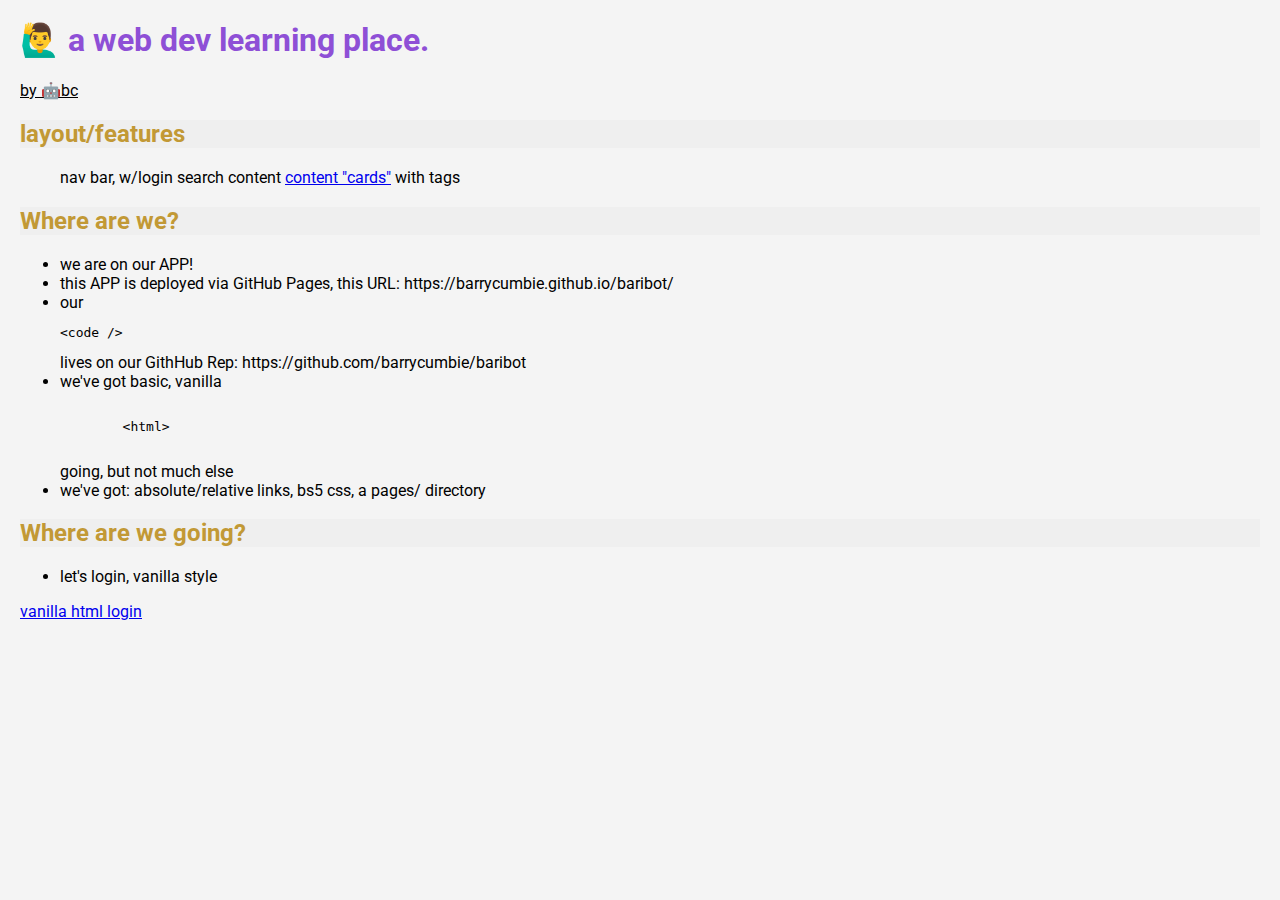
<file: index.html>
<!DOCTYPE html>
<html lang="en">

<head>
  <meta charset="UTF-8">
  <meta name="viewport" content="width=device-width, initial-scale=1.0">
  <title>bear🤖</title>

  <link href="https://cdn.jsdelivr.net/npm/bootstrap@5.0.2/dist/css/bootstrap.min.css" rel="stylesheet" integrity="sha384-EVSTQN3/azprG1Anm3QDgpJLIm9Nao0Yz1ztcQTwFspd3yD65VohhpuuCOmLASjC" crossorigin="anonymous">

  <link href="styles/bear-style.css"  rel="stylesheet" >
  
</head>

<body>

  <h1>🙋‍♂️ a web dev learning place.</h1>
  <p id="author">by 🤖bc</p>

  <h2>layout/features</h2>
  <ul class="inlineList">
    <li>nav bar, w/login</li>
    <li>search</li>
    <li>content <a href="pages/content.html">content "cards"</a> with tags</li>
  </ul>

  <h2>Where are we?</h2>
  <ul>
    <li>we are on our APP!</li>
    <li>this APP is deployed via GitHub Pages, this URL: https://barrycumbie.github.io/baribot/</li>
    <li>our <xmp><code /></xmp> lives on our GithHub Rep: https://github.com/barrycumbie/baribot</li>
    <li>we've got basic, vanilla <xmp>
        <html>
      </xmp> going, but not much else
    <li>we've got: absolute/relative links, bs5 css, a pages/ directory</li>
  </ul>

  <h2>Where are we going?</h2>
  <ul>
    <li>let's login, vanilla style</li>
  </ul>

  <a href="pages/vanilla-login.html">vanilla html login</a>


</body>

</html>
</file>
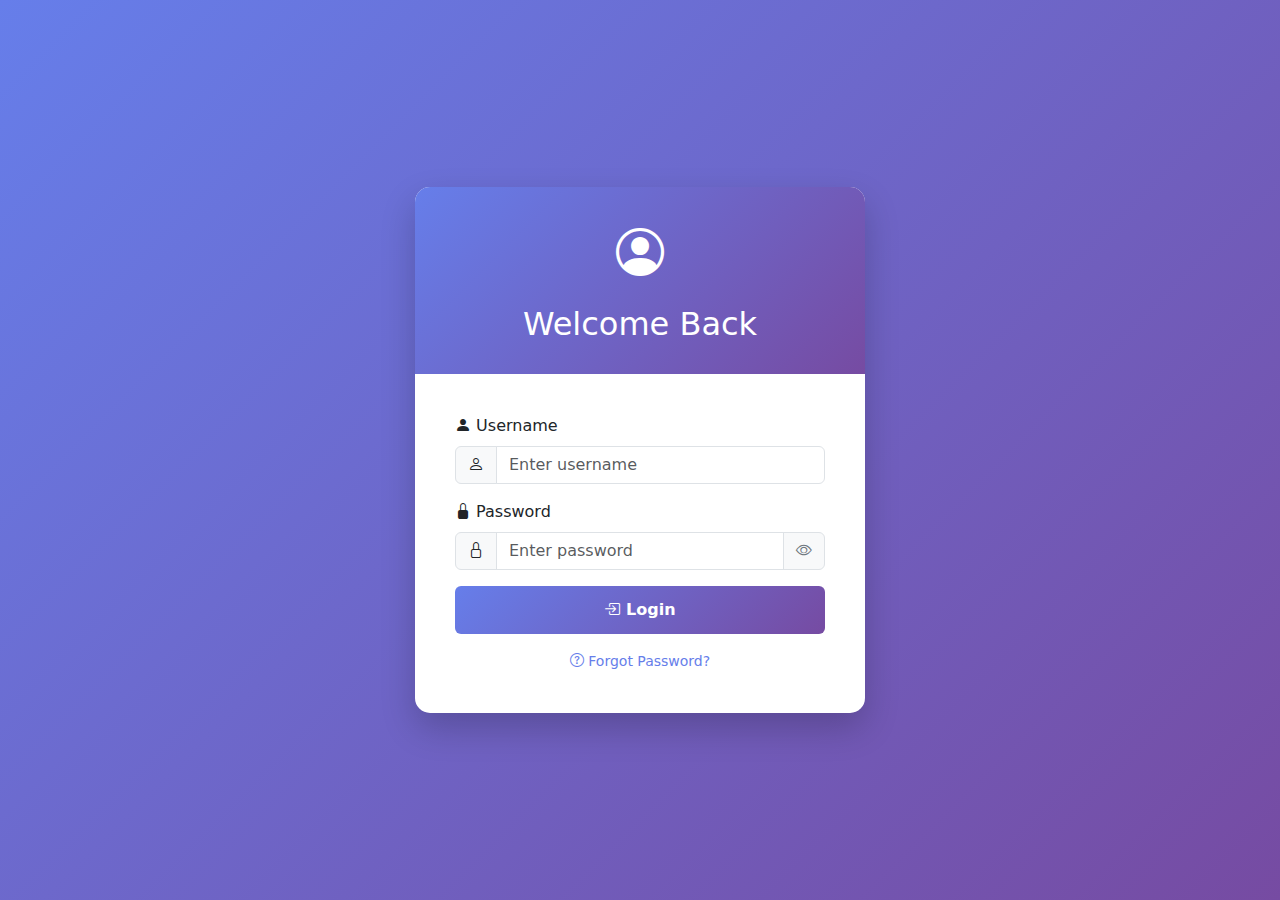
<file: bs5-login.html>
<!DOCTYPE html>
<html lang="en">
<head>
    <meta charset="UTF-8">
    <meta name="viewport" content="width=device-width, initial-scale=1.0">
    <title>Bootstrap 5 Login Page</title>
    <!-- Bootstrap 5 CSS -->
    <link href="https://cdn.jsdelivr.net/npm/bootstrap@5.3.2/dist/css/bootstrap.min.css" rel="stylesheet">
    <!-- Bootstrap Icons -->
    <link rel="stylesheet" href="https://cdn.jsdelivr.net/npm/bootstrap-icons@1.11.3/font/bootstrap-icons.min.css">
    <style>
        body {
            background: linear-gradient(135deg, #667eea 0%, #764ba2 100%);
            min-height: 100vh;
            display: flex;
            align-items: center;
            justify-content: center;
        }

        .login-container {
            background: white;
            border-radius: 15px;
            box-shadow: 0 15px 35px rgba(0, 0, 0, 0.2);
            overflow: hidden;
            max-width: 450px;
            width: 100%;
        }

        .login-header {
            background: linear-gradient(135deg, #667eea 0%, #764ba2 100%);
            color: white;
            padding: 30px;
            text-align: center;
        }

        .login-body {
            padding: 40px;
        }

        .password-toggle {
            cursor: pointer;
            color: #6c757d;
            transition: color 0.3s;
        }

        .password-toggle:hover {
            color: #495057;
        }

        .btn-login {
            background: linear-gradient(135deg, #667eea 0%, #764ba2 100%);
            border: none;
            padding: 12px;
            font-weight: bold;
        }

        .btn-login:hover {
            transform: translateY(-2px);
            box-shadow: 0 5px 15px rgba(102, 126, 234, 0.4);
        }

        .forgot-password {
            text-align: center;
            margin-top: 15px;
        }

        .forgot-password a {
            color: #667eea;
            text-decoration: none;
            font-size: 14px;
        }

        .forgot-password a:hover {
            text-decoration: underline;
        }
    </style>
</head>
<body>
    <div class="login-container">
        <div class="login-header">
            <i class="bi bi-person-circle" style="font-size: 3rem;"></i>
            <h2 class="mt-3 mb-0">Welcome Back</h2>
        </div>
        <div class="login-body">
            <form id="loginForm">
                <div class="mb-3">
                    <label for="username" class="form-label">
                        <i class="bi bi-person-fill"></i> Username
                    </label>
                    <div class="input-group">
                        <span class="input-group-text">
                            <i class="bi bi-person"></i>
                        </span>
                        <input type="text" class="form-control" id="username" name="username" placeholder="Enter username" required>
                    </div>
                </div>
                <div class="mb-3">
                    <label for="password" class="form-label">
                        <i class="bi bi-lock-fill"></i> Password
                    </label>
                    <div class="input-group">
                        <span class="input-group-text">
                            <i class="bi bi-lock"></i>
                        </span>
                        <input type="password" class="form-control" id="password" name="password" placeholder="Enter password" required>
                        <span class="input-group-text password-toggle" id="togglePassword">
                            <i class="bi bi-eye" id="eyeIcon"></i>
                        </span>
                    </div>
                </div>
                <button type="submit" class="btn btn-primary btn-login w-100">
                    <i class="bi bi-box-arrow-in-right"></i> Login
                </button>
                <div id="message" class="alert mt-3" style="display: none;"></div>
            </form>
            <div class="forgot-password">
                <a href="#" onclick="showForgotPasswordAlert(); return false;">
                    <i class="bi bi-question-circle"></i> Forgot Password?
                </a>
            </div>
        </div>
    </div>

    <!-- Bootstrap 5 JS Bundle -->
    <script src="https://cdn.jsdelivr.net/npm/bootstrap@5.3.2/dist/js/bootstrap.bundle.min.js"></script>
    
    <script>
        // Password toggle functionality
        const togglePassword = document.getElementById('togglePassword');
        const passwordInput = document.getElementById('password');
        const eyeIcon = document.getElementById('eyeIcon');

        togglePassword.addEventListener('click', function() {
            // Toggle the type attribute
            const type = passwordInput.getAttribute('type') === 'password' ? 'text' : 'password';
            passwordInput.setAttribute('type', type);
            
            // Toggle the eye icon
            if (type === 'password') {
                eyeIcon.classList.remove('bi-eye-slash');
                eyeIcon.classList.add('bi-eye');
            } else {
                eyeIcon.classList.remove('bi-eye');
                eyeIcon.classList.add('bi-eye-slash');
            }
        });

        // Forgot password alert
        function showForgotPasswordAlert() {
            alert('Password recovery feature coming soon!\n\nHint: Check the browser console for the correct password 😉');
        }
    </script>
    
    <script src="auth.js"></script>
</body>
</html>
</file>
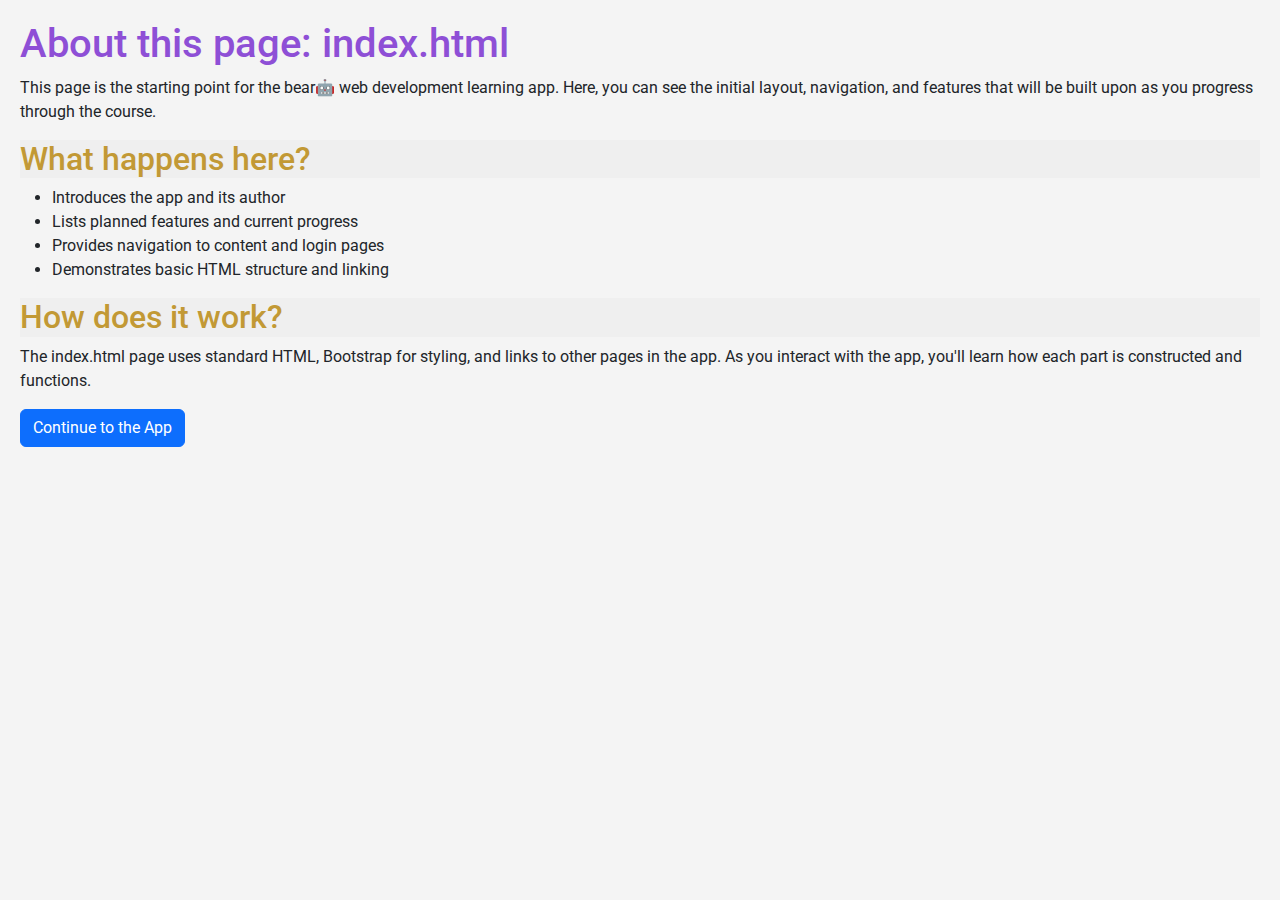
<file: index-about.html>
<!DOCTYPE html>
<html lang="en">
<head>
  <meta charset="UTF-8">
  <meta name="viewport" content="width=device-width, initial-scale=1.0">
  <title>About: bear🤖 App</title>
  <link href="https://cdn.jsdelivr.net/npm/bootstrap@5.0.2/dist/css/bootstrap.min.css" rel="stylesheet">
  <link href="styles/bear-style.css" rel="stylesheet">
</head>
<body>
  <h1>About this page: index.html</h1>
  <p>This page is the starting point for the bear🤖 web development learning app. Here, you can see the initial layout, navigation, and features that will be built upon as you progress through the course.</p>
  <h2>What happens here?</h2>
  <ul>
    <li>Introduces the app and its author</li>
    <li>Lists planned features and current progress</li>
    <li>Provides navigation to content and login pages</li>
    <li>Demonstrates basic HTML structure and linking</li>
  </ul>
  <h2>How does it work?</h2>
  <p>The index.html page uses standard HTML, Bootstrap for styling, and links to other pages in the app. As you interact with the app, you'll learn how each part is constructed and functions.</p>
  <a class="btn btn-primary" href="index.html">Continue to the App</a>
</body>
</html>
</file>
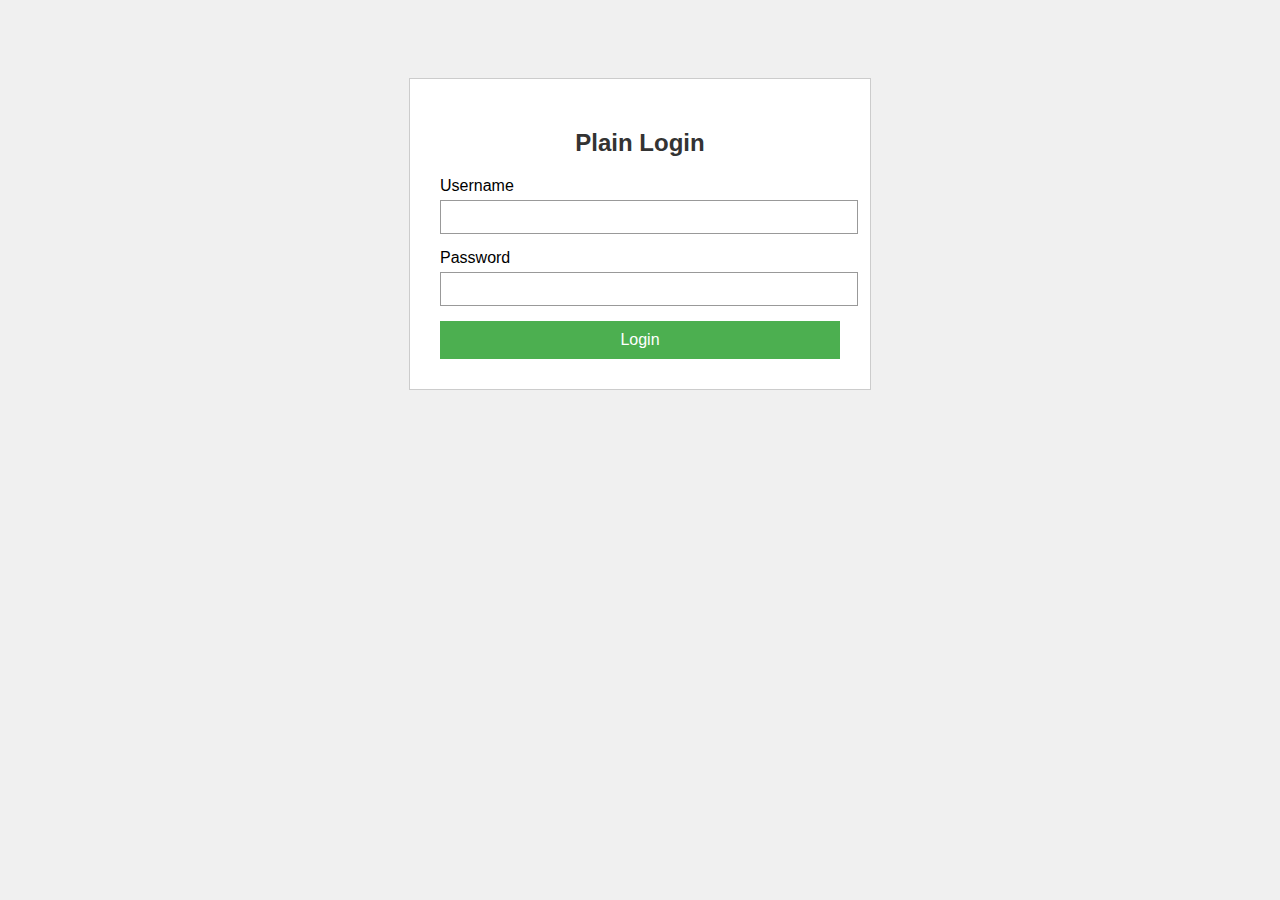
<file: plain-login.html>
<!DOCTYPE html>
<html lang="en">
<head>
    <meta charset="UTF-8">
    <meta name="viewport" content="width=device-width, initial-scale=1.0">
    <title>Plain Login Page</title>
    <style>
        /* Simple body styling */
        body {
            font-family: Arial, sans-serif;
            background-color: #f0f0f0;
            padding: 20px;
        }

        /* Center the login form */
        .login-container {
            background: white;
            padding: 30px;
            max-width: 400px;
            margin: 50px auto;
            border: 1px solid #ccc;
        }

        /* Basic heading style */
        h2 {
            text-align: center;
            color: #333;
        }

        /* Form group spacing */
        .form-group {
            margin-bottom: 15px;
        }

        /* Label styling */
        label {
            display: block;
            margin-bottom: 5px;
        }

        /* Input field styling */
        input[type="text"],
        input[type="password"] {
            width: 100%;
            padding: 8px;
            border: 1px solid #999;
            font-size: 14px;
        }

        /* Button styling */
        .btn-login {
            width: 100%;
            padding: 10px;
            background-color: #4CAF50;
            color: white;
            border: none;
            font-size: 16px;
            cursor: pointer;
        }

        .btn-login:hover {
            background-color: #45a049;
        }

        /* Message styling */
        .message {
            margin-top: 15px;
            padding: 10px;
            text-align: center;
            display: none;
        }

        .message.success {
            background-color: #d4edda;
            color: #155724;
            border: 1px solid #c3e6cb;
        }

        .message.error {
            background-color: #f8d7da;
            color: #721c24;
            border: 1px solid #f5c6cb;
        }
    </style>
</head>
<body>
    <div class="login-container">
        <h2>Plain Login</h2>
        <form id="loginForm">
            <div class="form-group">
                <label for="username">Username</label>
                <input type="text" id="username" name="username" required>
            </div>
            <div class="form-group">
                <label for="password">Password</label>
                <input type="password" id="password" name="password" required>
            </div>
            <button type="submit" class="btn-login">Login</button>
            <div id="message" class="message"></div>
        </form>
    </div>

    <script src="auth.js"></script>
</body>
</html>
</file>
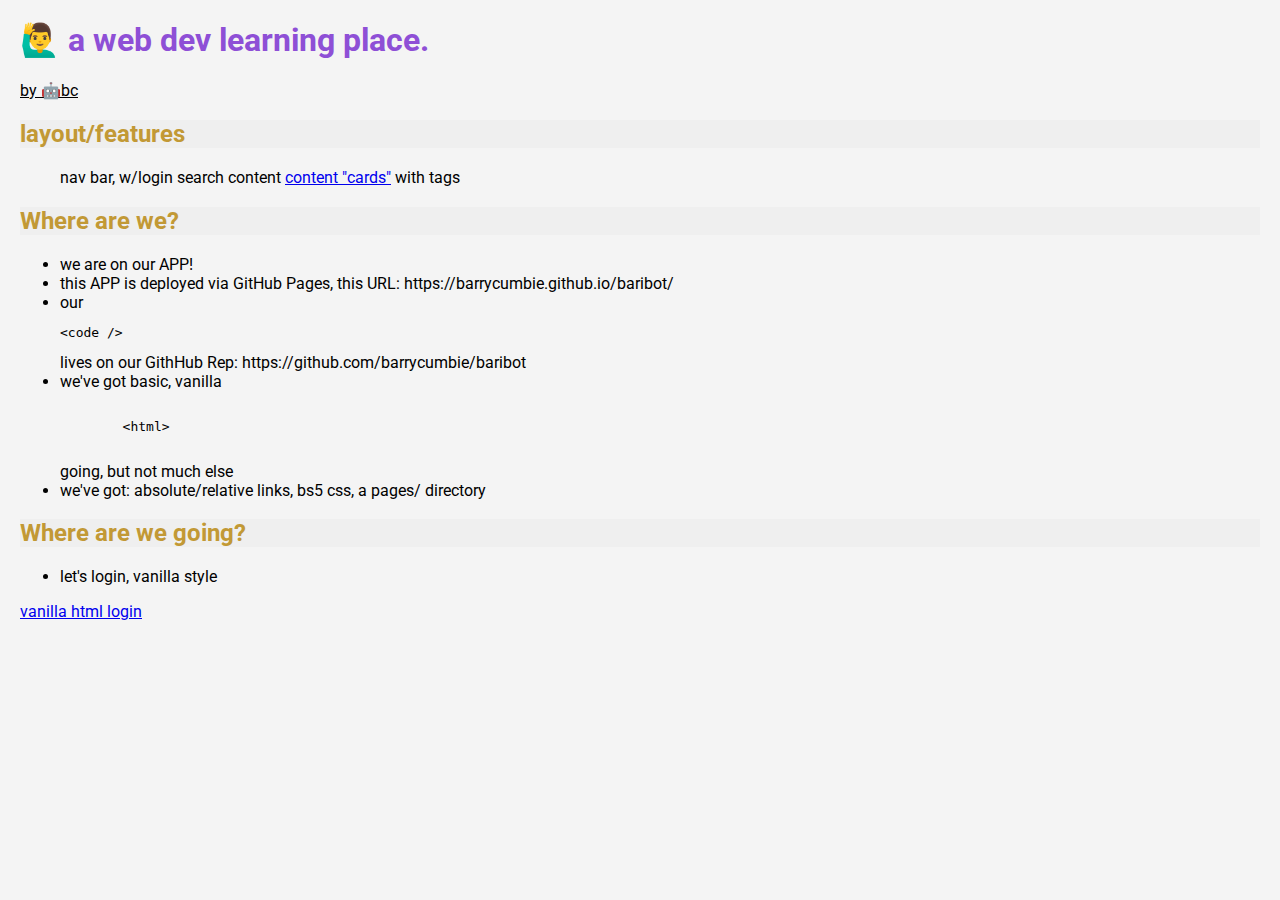
<file: welcome.html>
<!DOCTYPE html>
<html lang="en">
<head>
    <meta charset="UTF-8">
    <meta name="viewport" content="width=device-width, initial-scale=1.0">
    <title>Welcome Dashboard</title>
    <!-- Bootstrap 5 CSS -->
    <link href="https://cdn.jsdelivr.net/npm/bootstrap@5.3.2/dist/css/bootstrap.min.css" rel="stylesheet">
    <!-- Bootstrap Icons -->
    <link rel="stylesheet" href="https://cdn.jsdelivr.net/npm/bootstrap-icons@1.11.3/font/bootstrap-icons.min.css">
    <style>
        body {
            background: linear-gradient(135deg, #667eea 0%, #764ba2 100%);
            min-height: 100vh;
            padding: 20px;
        }

        .dashboard-container {
            background: white;
            border-radius: 15px;
            box-shadow: 0 15px 35px rgba(0, 0, 0, 0.2);
            max-width: 800px;
            margin: 50px auto;
            overflow: hidden;
        }

        .dashboard-header {
            background: linear-gradient(135deg, #667eea 0%, #764ba2 100%);
            color: white;
            padding: 40px;
            text-align: center;
        }

        .dashboard-body {
            padding: 40px;
        }

        .welcome-message {
            font-size: 24px;
            color: #333;
            margin-bottom: 30px;
        }

        .user-info {
            background: #f8f9fa;
            padding: 20px;
            border-radius: 10px;
            margin-bottom: 20px;
        }

        .btn-logout {
            background: #dc3545;
            border: none;
            padding: 12px 30px;
            font-weight: bold;
        }

        .btn-logout:hover {
            background: #c82333;
        }
    </style>
</head>
<body>
    <div class="dashboard-container">
        <div class="dashboard-header">
            <i class="bi bi-house-heart" style="font-size: 3rem;"></i>
            <h1 class="mt-3 mb-0">Welcome Dashboard</h1>
        </div>
        <div class="dashboard-body">
            <div class="welcome-message text-center">
                <h2 id="greeting">Hello, <span id="displayUsername">Guest</span>! 👋</h2>
                <p class="text-muted">You have successfully logged in.</p>
            </div>

            <div class="user-info">
                <h5><i class="bi bi-info-circle"></i> Session Information</h5>
                <ul class="list-unstyled mb-0 mt-3">
                    <li><strong>Username:</strong> <span id="sessionUsername">N/A</span></li>
                    <li><strong>Login Time:</strong> <span id="loginTime">N/A</span></li>
                    <li><strong>Total Login Attempts:</strong> <span id="loginAttempts">N/A</span></li>
                    <li><strong>Authentication Status:</strong> <span id="authStatus" class="badge bg-success">Authenticated</span></li>
                </ul>
            </div>

            <div class="text-center">
                <button id="logoutBtn" class="btn btn-danger btn-logout btn-lg">
                    <i class="bi bi-box-arrow-right"></i> Logout
                </button>
            </div>
        </div>
    </div>

    <!-- Toast Container -->
    <div class="toast-container position-fixed bottom-0 end-0 p-3">
        <div id="logoutToast" class="toast" role="alert" aria-live="assertive" aria-atomic="true">
            <div class="toast-header bg-success text-white">
                <i class="bi bi-check-circle-fill me-2"></i>
                <strong class="me-auto">Logout Successful</strong>
                <button type="button" class="btn-close btn-close-white" data-bs-dismiss="toast" aria-label="Close"></button>
            </div>
            <div class="toast-body">
                You have been logged out successfully. Redirecting to home page...
            </div>
        </div>
    </div>

    <!-- Bootstrap 5 JS Bundle -->
    <script src="https://cdn.jsdelivr.net/npm/bootstrap@5.3.2/dist/js/bootstrap.bundle.min.js"></script>

    <script>
        // Check if user is authenticated
        const isAuthenticated = sessionStorage.getItem('isAuthenticated');
        const username = sessionStorage.getItem('username');

        if (!isAuthenticated || isAuthenticated !== 'true' || !username) {
            // Not authenticated, redirect to login
            alert('Please login first!');
            window.location.href = 'index.html';
        } else {
            // Display user information
            document.getElementById('displayUsername').textContent = username;
            document.getElementById('sessionUsername').textContent = username;

            // Display login time
            const loginTimestamp = sessionStorage.getItem('loginTimestamp');
            if (loginTimestamp) {
                const loginDate = new Date(loginTimestamp);
                document.getElementById('loginTime').textContent = loginDate.toLocaleString();
            }

            // Display login attempts
            const attempts = sessionStorage.getItem('loginAttempts');
            if (attempts) {
                document.getElementById('loginAttempts').textContent = attempts;
            }

            // Display authentication status
            const authStatusElement = document.getElementById('authStatus');
            if (isAuthenticated === 'true') {
                authStatusElement.textContent = 'Authenticated ✓';
                authStatusElement.className = 'badge bg-success';
            }

            console.log('%c🎉 Welcome to the Dashboard!', 'background: #667eea; color: white; padding: 10px; font-size: 16px; font-weight: bold;');
            console.log('%cLogged in as:', 'color: #667eea; font-weight: bold;', username);
        }

        // Handle logout
        document.getElementById('logoutBtn').addEventListener('click', function() {
            console.log('%c👋 Logging out...', 'background: #dc3545; color: white; padding: 8px; font-weight: bold;');
            
            // Show Bootstrap toast
            const toastElement = document.getElementById('logoutToast');
            const toast = new bootstrap.Toast(toastElement);
            toast.show();

            // Clear session storage
            sessionStorage.clear();
            console.log('%c🗑️ Session cleared', 'color: #dc3545; font-weight: bold;');

            // Redirect to index after toast displays (3 seconds)
            setTimeout(function() {
                window.location.href = 'index.html';
            }, 3000);
        });
    </script>
</body>
</html>
</file>
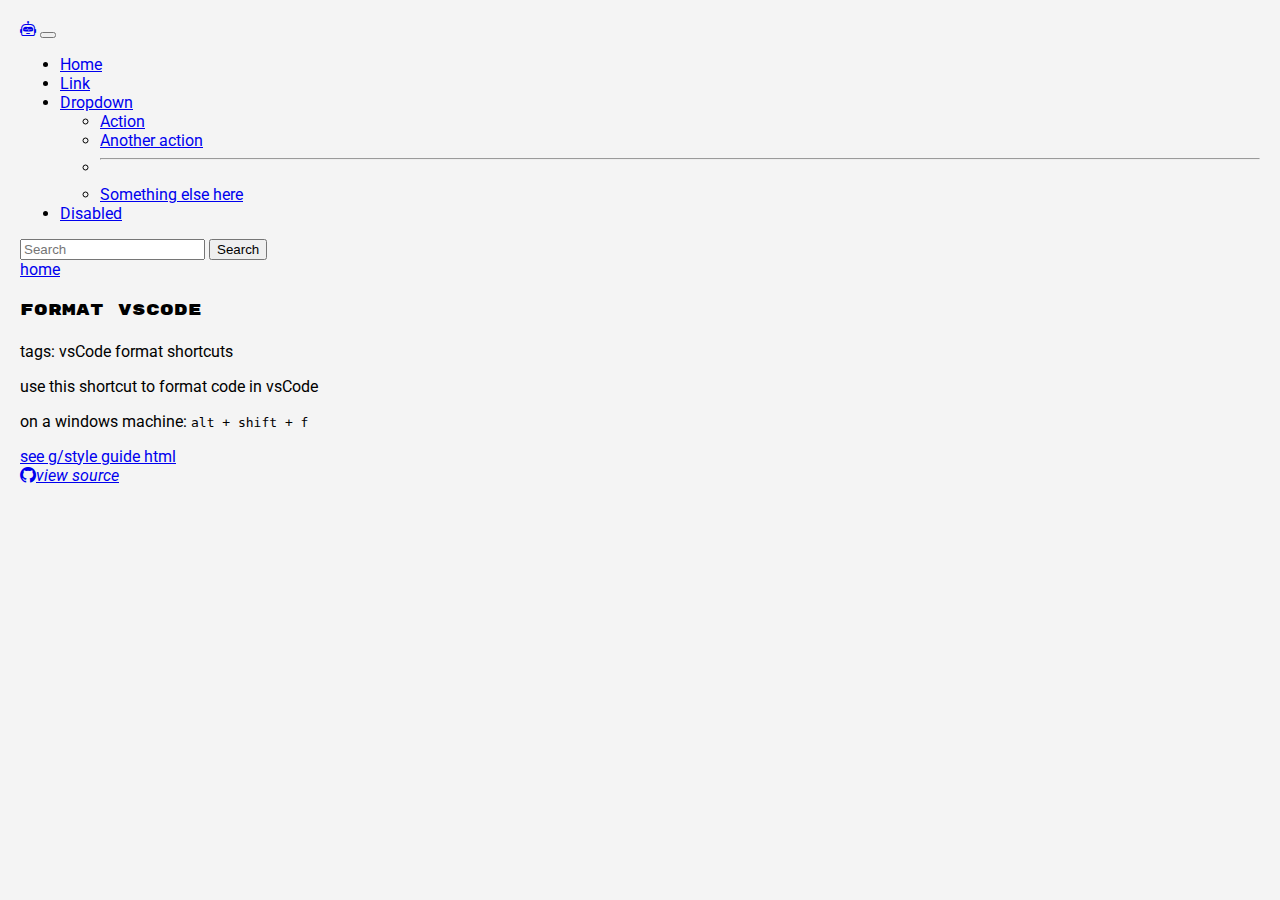
<file: pages/content.html>
<!DOCTYPE html>
<html lang="en">

<head>
  <meta charset="UTF-8">
  <meta name="viewport" content="width=device-width, initial-scale=1.0">
  <title>web dev content</title>

  <link href="https://cdn.jsdelivr.net/npm/bootstrap@5.0.2/dist/css/bootstrap.min.css" rel="stylesheet"
    integrity="sha384-EVSTQN3/azprG1Anm3QDgpJLIm9Nao0Yz1ztcQTwFspd3yD65VohhpuuCOmLASjC" crossorigin="anonymous">

  <link href="../styles/bear-style.css" rel="stylesheet">


</head>

<body class="container">
  <nav class="navbar navbar-expand-lg navbar-light bg-light">
    <div class="container-fluid">
      <a class="navbar-brand" href="#">

        <i class="bi bi-robot"></i></a>


      <button class="navbar-toggler" type="button" data-bs-toggle="collapse" data-bs-target="#navbarSupportedContent"
        aria-controls="navbarSupportedContent" aria-expanded="false" aria-label="Toggle navigation">
        <span class="navbar-toggler-icon"></span>
      </button>
      <div class="collapse navbar-collapse" id="navbarSupportedContent">
        <ul class="navbar-nav me-auto mb-2 mb-lg-0">
          <li class="nav-item">
            <a class="nav-link active" aria-current="page" href="#">Home</a>
          </li>
          <li class="nav-item">
            <a class="nav-link" href="#">Link</a>
          </li>
          <li class="nav-item dropdown">
            <a class="nav-link dropdown-toggle" href="#" id="navbarDropdown" role="button" data-bs-toggle="dropdown"
              aria-expanded="false">
              Dropdown
            </a>
            <ul class="dropdown-menu" aria-labelledby="navbarDropdown">
              <li><a class="dropdown-item" href="#">Action</a></li>
              <li><a class="dropdown-item" href="#">Another action</a></li>
              <li>
                <hr class="dropdown-divider">
              </li>
              <li><a class="dropdown-item" href="#">Something else here</a></li>
            </ul>
          </li>
          <li class="nav-item">
            <a class="nav-link disabled" href="#" tabindex="-1" aria-disabled="true">Disabled</a>
          </li>
        </ul>
        <form class="d-flex">
          <input class="form-control me-2" type="search" placeholder="Search" aria-label="Search">
          <button class="btn btn-outline-success" type="submit">Search</button>
        </form>
      </div>
    </div>
  </nav>


  <a href="../index.html">home</a>

  <div class="row">
    <!-- todo: make content card  -->
    <div class="col-md-4">
      <div class="card">
        <div class="card-header">
          <h4 class="card-title rubik-mono-one-regular">format vsCode</h4>
        </div>
        <div class="card-body">
          <p class="card-text">tags: vsCode format shortcuts</p>
          <p class="card-text">use this shortcut to format code in vsCode</p>
          <!-- todo: why we do this...google style guide -->
          <p class="card-text">on a windows machine: <kbd>alt + shift + f</kbd></p>
          <!-- todo: add in copy btn -->
        </div>
        <div class="card-footer">
          <a class="btn btn-dark" href="https://google.github.io/styleguide/htmlcssguide.html"
            target="googleStyleHtml">see g/style guide html</a>
        </div>
      </div>
    </div>
  </div>

  <div class="container">
    <footer class="d-flex flex-wrap justify-content-between align-items-center py-3 my-4 border-top">
      <a href="https://github.com/barrycumbie/bearbot/"><i class="bi bi-github">view source</i></a>
    </footer>
  </div>

  <script src="https://cdn.jsdelivr.net/npm/bootstrap@5.0.2/dist/js/bootstrap.bundle.min.js"
    integrity="sha384-MrcW6ZMFYlzcLA8Nl+NtUVF0sA7MsXsP1UyJoMp4YLEuNSfAP+JcXn/tWtIaxVXM"
    crossorigin="anonymous"></script>
  <script src="../scripts/session.js"></script>



</body>

</html>
</file>
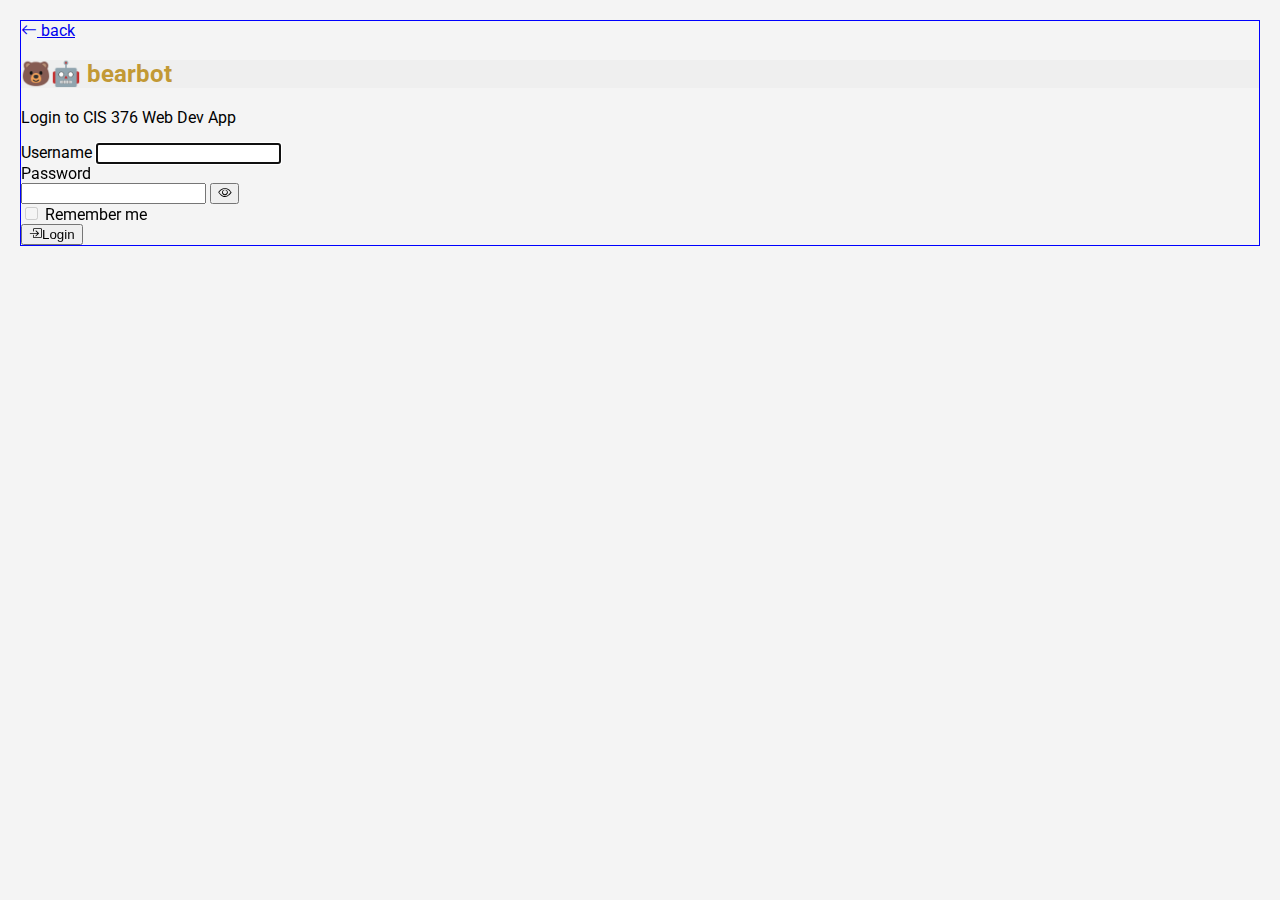
<file: pages/login.html>
<!DOCTYPE html>
<html lang="en">

<head>
  <meta charset="UTF-8">
  <meta name="viewport" content="width=device-width, initial-scale=1.0">
  <title>Login | bearbot</title>
  <link href="../styles/bear-style.css" rel="stylesheet">
</head>
<body>
  
  <main class="d-flex align-items-center justify-content-center min-vh-100 bg-light">
    <div class="w-100 login-container">
      <div class="text-center mb-3">
        <a href="../index.html" class="back-link d-flex align-items-center justify-content-center">
          <i class="bi bi-arrow-left back-arrow"></i>
          <span class="ms-2">back</span>
        </a>
      </div>
      <div class="card shadow-lg border-0">
        <div class="card-body p-5">
          <div class="mb-4 text-center">
            <h2 class="fw-bold mb-2">🐻🤖 bearbot</h2>
            <p class="text-muted">Login to CIS 376 Web Dev App</p>
          </div>
          
          <div id="login-message"></div>
          
          <form id="loginForm" autocomplete="off">
            <div class="mb-3">
              <label for="username" class="form-label">Username</label>
              <input type="text" class="form-control form-control-lg" id="username" name="username" required autofocus>
            </div>
            <div class="mb-3">
              <label for="password" class="form-label">Password</label>
              <div class="input-group input-group-lg">
                <input type="password" class="form-control" id="password" name="password" required>
                <button type="button" class="btn btn-outline-secondary" id="password-toggle">
                  <i class="bi bi-eye"></i>
                </button>
              </div>
            </div>
            <div class="d-flex justify-content-between align-items-center mb-4">
              <div class="form-check">
                <input class="form-check-input" type="checkbox" id="rememberMe" disabled>
                <label class="form-check-label text-muted" for="rememberMe">Remember me</label>
              </div>
            </div>
            <button type="submit" class="btn btn-primary btn-lg w-100 mb-3">
              <i class="bi bi-box-arrow-in-right me-2"></i>Login
            </button>
          </form>
        </div>
      </div>
    </div>
  </main>

  <script src="https://cdn.jsdelivr.net/npm/bootstrap@5.0.2/dist/js/bootstrap.bundle.min.js"></script>
  <script src="../scripts/login-script.js"></script>

</body>
</html>
</file>
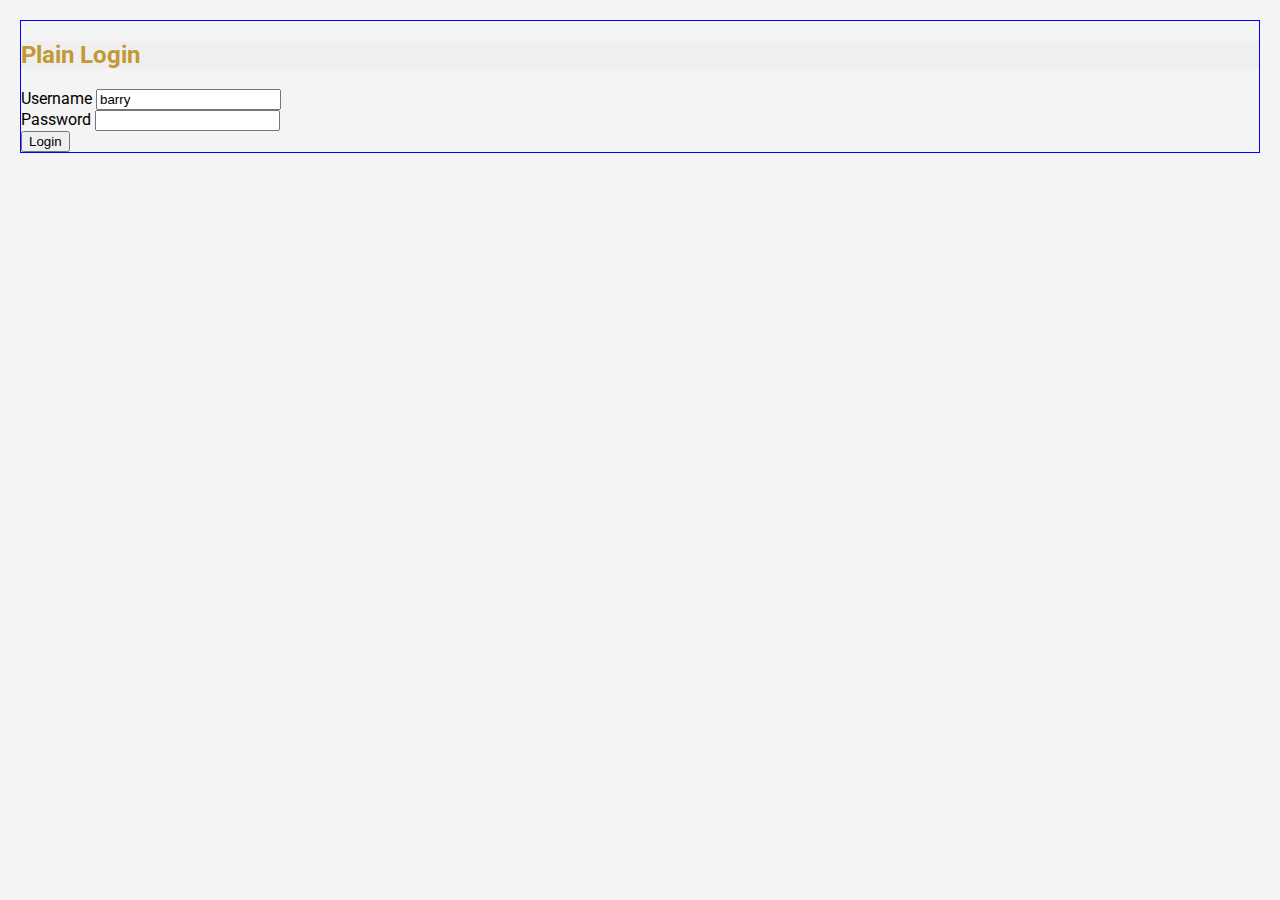
<file: pages/vanilla-login.html>
<!DOCTYPE html>
<html lang="en">

<head>
  <meta charset="UTF-8">
  <meta name="viewport" content="width=device-width, initial-scale=1.0">
  <title>🤖/vanilla login</title>

  <link href="../styles/bear-style.css" rel="stylesheet">
</head>

<body>

  <!-- this is my vanilla html form -->
  <div class="login-container">
    <h2>Plain Login</h2>
    <form id="loginForm">
      <div class="form-group">
        <label for="username">Username</label>
        <input type="text" id="username" name="username" placeholder="put ur name" value="barry" required>
      </div>
      <div class="form-group">
        <label for="password">Password</label>
        <input type="password" id="password" name="password" required>
      </div>
      <button type="submit" class="btn-login">Login</button>
      <div id="message" class="message"></div>
    </form>
  </div>


  <script src="../scripts/login-script.js">


  </script>

</body>

</html>
</file>
<file: styles/bear-style.css>
@import url("https://cdn.jsdelivr.net/npm/bootstrap-icons@1.13.1/font/bootstrap-icons.min.css");
@import url('https://fonts.googleapis.com/css2?family=Roboto:ital,wght@0,100..900;1,100..900&family=Rubik+Mono+One&display=swap');


body {
    /* font-family: Arial, sans-serif; */
    font-family: "Roboto", sans-serif;
    margin: 20px;
    background-color: #f4f4f4;
}

h1 {
    color: #8e4fd6;
}

h2 {
    color: rgb(194, 153, 53);
    background-color: rgba(200, 200, 200, 0.1);
}

.rubik-mono-one-regular {
  font-family: "Rubik Mono One", monospace;
  font-weight: 400;
  font-style: normal;
}


.roboto-font {
  font-family: "Roboto", sans-serif;
  /* font-optical-sizing: auto;
  font-weight: <weight>;
  font-style: normal;
  font-variation-settings:
    "wdth" 100; */
}


.login-container {
    border: solid 1px blue;
}

#author {
    text-decoration: underline;
}

/*
  .login-container {
    background-color: #fff;
    padding: 20px;
    border-radius: 5px;
    box-shadow: 0 2px 4px rgba(0, 0, 0, 0.1);
    max-width: 300px;
    margin-top: 20px;
  }

  .form-group {
    margin-bottom: 15px;
  }

  label {
    display: block;
    margin-bottom: 5px;
  }

  input[type="text"],
  input[type="password"] {
    width: 100%;
    padding: 8px;
    box-sizing: border-box;
  }

  .btn-login {
    background-color: #28a745;
    color: white;
    padding: 10px;
    border: none;
    border-radius: 5px;
    cursor: pointer;
    width: 100%;
  }

  .btn-login:hover {
    background-color: #218838;
  }

  .message {
    margin-top: 10px;
    color: red;
  } */

.inlineList>li {
    display: inline;
}
</file>
